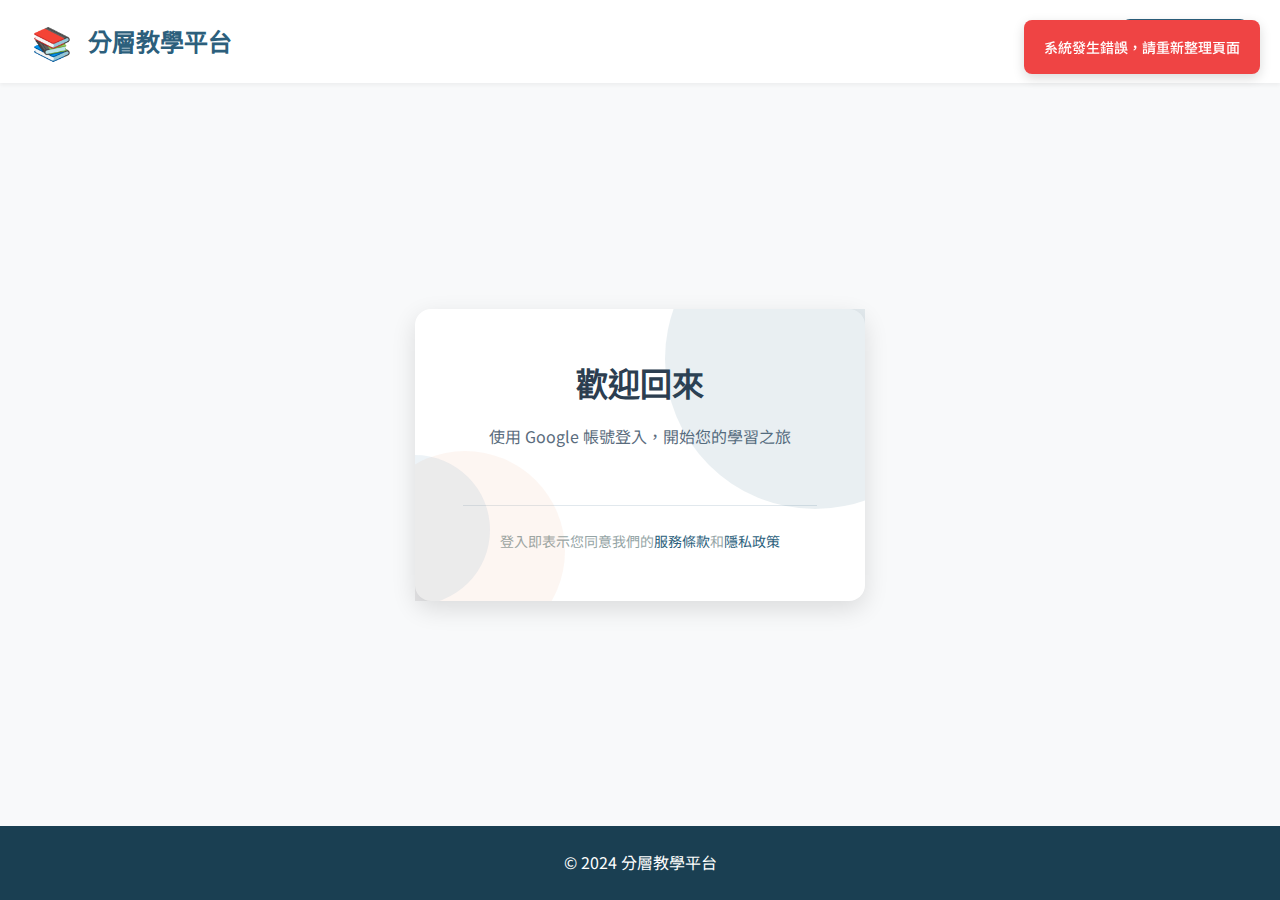
<file: login.html>
<!DOCTYPE html>
<html lang="zh-TW">
<head>
    <meta charset="UTF-8">
    <meta name="viewport" content="width=device-width, initial-scale=1.0">
    <meta http-equiv="Cross-Origin-Opener-Policy" content="same-origin-allow-popups">
    <meta http-equiv="Cross-Origin-Embedder-Policy" content="require-corp">
    <title>登入 - 分層教學平台</title>
    
    <link rel="stylesheet" href="styles.css">
    <link rel="stylesheet" href="navbar.css">
    
    <link rel="preconnect" href="https://fonts.googleapis.com">
    <link rel="preconnect" href="https://fonts.gstatic.com" crossorigin>
    <link href="https://fonts.googleapis.com/css2?family=Noto+Sans+TC:wght@300;400;500;700&family=Playfair+Display:wght@600;700&display=swap" rel="stylesheet">
    
    <script src="https://accounts.google.com/gsi/client" async defer></script>
</head>
<body>
    <div class="container">
        
        <!-- ✅ 方案 1：使用動態導覽列容器 -->
        <div id="navbarContainer"></div>
        
        <!-- 移除原本的靜態導覽列 -->
        <!-- <nav class="navbar">...</nav> -->

        <main class="login-main">
            
            <div class="login-container">
                
                <div class="login-card">
                    
                    <div class="login-header">
                        <h2 class="login-title">歡迎回來</h2>
                        <p class="login-subtitle">使用 Google 帳號登入，開始您的學習之旅</p>
                    </div>
                    
                    <div class="login-body">
                        
                        <div id="googleLoginButton" class="google-login-wrapper">
                            <!-- Google 登入按鈕會由 JavaScript 自動插入這裡 -->
                        </div>
                        
                    </div>
                    
                    <div class="login-footer">
                        <p class="privacy-text">
                            登入即表示您同意我們的<a href="#">服務條款</a>和<a href="#">隱私政策</a>
                        </p>
                    </div>
                    
                </div>
                
                <div class="login-decoration">
                    <div class="deco-circle deco-circle-1"></div>
                    <div class="deco-circle deco-circle-2"></div>
                    <div class="deco-circle deco-circle-3"></div>
                </div>
                
            </div>
            
        </main>

        <footer class="footer">
            <p>&copy; 2024 分層教學平台</p>
        </footer>

    </div>

    <!-- JavaScript 載入順序很重要 -->
    <script src="config.js"></script>
    <script src="navbar.js"></script>
    <script src="login.js"></script>
</body>
</html>
</file>
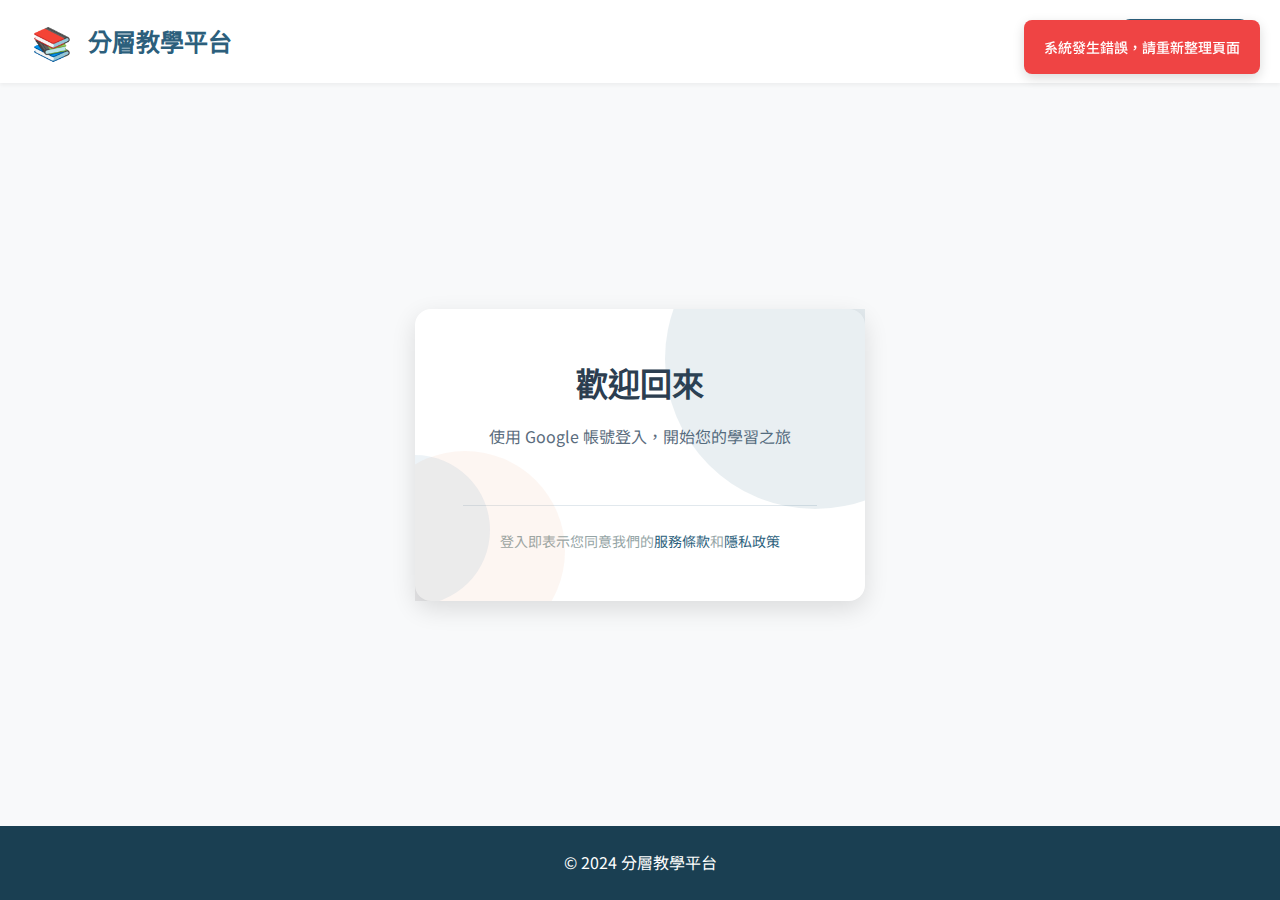
<file: student.html>
<!DOCTYPE html>
<html lang="zh-TW">
<head>
    <meta charset="UTF-8">
    <meta name="viewport" content="width=device-width, initial-scale=1.0">
    <title>冒險者學習平台 - 分層教學管理系統</title>

    <!-- 引入外部 CSS 樣式表 -->
    <link rel="stylesheet" href="styles.css">
    <link rel="stylesheet" href="management-page.css">
    <link rel="stylesheet" href="navbar.css">

    <!-- 引入 Google Fonts -->
    <link href="https://fonts.googleapis.com/css2?family=Noto+Sans+TC:wght@400;500;700;900&family=Press+Start+2P&display=swap" rel="stylesheet">

    <style>
        /* ==========================================
           遊戲化學生端樣式
           ========================================== */
        :root {
            --game-bg-dark: #0F172A;
            --game-bg-medium: #1E293B;
            --game-bg-light: #334155;
            --game-primary: #3B82F6;
            --game-secondary: #8B5CF6;
            --game-accent: #F59E0B;
            --game-success: #10B981;
            --game-danger: #EF4444;
            --game-text-light: #F1F5F9;
            --game-text-medium: #CBD5E1;
            --game-text-dark: #64748B;
            --game-border: #475569;
            --game-glow: rgba(59, 130, 246, 0.5);
            --game-gold: #FCD34D;
        }

        * {
            margin: 0;
            padding: 0;
            box-sizing: border-box;
        }

        body {
            font-family: 'Noto Sans TC', sans-serif;
            background: linear-gradient(135deg, #0F172A 0%, #1E293B 100%);
            color: var(--game-text-light);
            line-height: 1.6;
            min-height: 100vh;
            position: relative;
            overflow-x: hidden;
        }

        /* 背景動畫效果 */
        body::before {
            content: '';
            position: fixed;
            top: 0;
            left: 0;
            width: 100%;
            height: 100%;
            background:
                radial-gradient(circle at 20% 50%, rgba(59, 130, 246, 0.1) 0%, transparent 50%),
                radial-gradient(circle at 80% 80%, rgba(139, 92, 246, 0.1) 0%, transparent 50%);
            pointer-events: none;
            z-index: 0;
        }

        .container {
            position: relative;
            z-index: 1;
            min-height: 100vh;
            display: flex;
            flex-direction: column;
        }

        /* ========== 主要內容區 ========== */
        .main-content {
            flex: 1;
            padding: 32px;
            max-width: 1400px;
            margin: 0 auto;
            width: 100%;
        }

        /* ========== 載入動畫（遮罩式） ========== */
        .loading {
            position: fixed;
            top: 0;
            left: 0;
            right: 0;
            bottom: 0;
            background: rgba(0, 0, 0, 0.75);
            backdrop-filter: blur(4px);
            display: none; /* 默認隱藏 */
            flex-direction: column;
            align-items: center;
            justify-content: center;
            z-index: 99999; /* 確保在所有元素之上，包括 modal */
            pointer-events: auto; /* 確保可以攔截點擊事件 */
        }

        .loading.active {
            display: flex;
        }

        .spinner {
            width: 60px;
            height: 60px;
            border: 4px solid rgba(52, 152, 219, 0.3);
            border-top-color: var(--game-primary);
            border-radius: 50%;
            animation: spin 1s linear infinite;
            box-shadow: 0 0 20px var(--game-glow);
        }

        @keyframes spin {
            to { transform: rotate(360deg); }
        }

        .loading-text {
            margin-top: 24px;
            font-size: 18px;
            color: #ffffff;
            font-weight: 600;
            text-shadow: 0 2px 4px rgba(0, 0, 0, 0.5);
        }

        /* ========== 標題區 ========== */
        .page-header {
            text-align: center;
            margin-bottom: 48px;
            animation: fadeInDown 0.6s ease;
        }

        .page-title {
            font-size: 48px;
            font-weight: 900;
            background: linear-gradient(135deg, #3B82F6, #8B5CF6);
            -webkit-background-clip: text;
            -webkit-text-fill-color: transparent;
            background-clip: text;
            margin-bottom: 16px;
            text-shadow: 0 0 40px var(--game-glow);
        }

        .page-subtitle {
            font-size: 20px;
            color: var(--game-text-medium);
        }

        /* ========== 班級選擇畫面 ========== */
        .class-selection {
            display: none;
        }

        .class-selection.active {
            display: block;
            animation: fadeIn 0.5s ease;
        }

        .class-grid {
            display: grid;
            grid-template-columns: repeat(auto-fill, minmax(350px, 1fr));
            gap: 24px;
            margin-top: 32px;
        }

        .class-card {
            background: linear-gradient(135deg, var(--game-bg-medium) 0%, var(--game-bg-light) 100%);
            border: 2px solid var(--game-border);
            border-radius: 16px;
            padding: 32px;
            cursor: pointer;
            transition: all 0.3s ease;
            position: relative;
            overflow: hidden;
        }

        .class-card::before {
            content: '';
            position: absolute;
            top: 0;
            left: 0;
            width: 100%;
            height: 100%;
            background: linear-gradient(135deg, rgba(59, 130, 246, 0.1), rgba(139, 92, 246, 0.1));
            opacity: 0;
            transition: opacity 0.3s ease;
        }

        .class-card:hover {
            transform: translateY(-8px);
            border-color: var(--game-primary);
            box-shadow: 0 0 30px var(--game-glow), 0 20px 40px rgba(0,0,0,0.3);
        }

        .class-card:hover::before {
            opacity: 1;
        }

        .class-icon {
            font-size: 48px;
            margin-bottom: 16px;
            display: block;
        }

        .class-name {
            font-size: 24px;
            font-weight: 700;
            color: var(--game-text-light);
            margin-bottom: 12px;
            position: relative;
            z-index: 1;
        }

        .class-info {
            font-size: 16px;
            color: var(--game-text-medium);
            margin-bottom: 16px;
            position: relative;
            z-index: 1;
        }

        .class-course {
            background: rgba(59, 130, 246, 0.2);
            padding: 12px 16px;
            border-radius: 8px;
            border: 1px solid var(--game-primary);
            position: relative;
            z-index: 1;
        }

        .class-course-label {
            font-size: 12px;
            color: var(--game-text-dark);
            margin-bottom: 4px;
        }

        .class-course-name {
            font-size: 16px;
            font-weight: 600;
            color: var(--game-text-light);
        }

        .no-course {
            background: rgba(239, 68, 68, 0.2);
            border-color: var(--game-danger);
            color: var(--game-text-medium);
        }

        /* ========== 層級選擇畫面 ========== */
        .tier-selection {
            display: none;
        }

        .tier-selection.active {
            display: block;
            animation: fadeIn 0.5s ease;
        }

        .course-header {
            background: linear-gradient(135deg, #667eea 0%, #764ba2 100%);
            padding: 48px 32px;
            border-radius: 20px;
            margin-bottom: 48px;
            text-align: center;
            box-shadow: 0 20px 60px rgba(0,0,0,0.4);
            position: relative;
            overflow: hidden;
        }

        .course-header::before {
            content: '';
            position: absolute;
            top: -50%;
            left: -50%;
            width: 200%;
            height: 200%;
            background: radial-gradient(circle, rgba(255,255,255,0.1) 0%, transparent 70%);
            animation: rotate 20s linear infinite;
        }

        @keyframes rotate {
            to { transform: rotate(360deg); }
        }

        .course-title {
            font-size: 40px;
            font-weight: 900;
            margin-bottom: 16px;
            color: white;
            text-shadow: 0 4px 20px rgba(0,0,0,0.3);
            position: relative;
            z-index: 1;
        }

        .course-description {
            font-size: 18px;
            color: rgba(255,255,255,0.95);
            margin-bottom: 24px;
            position: relative;
            z-index: 1;
        }

        .progress-section {
            display: flex;
            align-items: center;
            gap: 16px;
            max-width: 600px;
            margin: 0 auto;
            position: relative;
            z-index: 1;
        }

        .progress-bar-container {
            flex: 1;
            background: rgba(255,255,255,0.2);
            height: 16px;
            border-radius: 8px;
            overflow: hidden;
            box-shadow: inset 0 2px 4px rgba(0,0,0,0.2);
        }

        .progress-bar-fill {
            height: 100%;
            background: linear-gradient(90deg, #10B981, #34D399);
            border-radius: 8px;
            transition: width 0.5s ease;
            box-shadow: 0 0 10px rgba(16, 185, 129, 0.5);
        }

        .progress-text {
            font-size: 20px;
            font-weight: 700;
            color: white;
            white-space: nowrap;
            text-shadow: 0 2px 8px rgba(0,0,0,0.3);
        }

        .tier-grid {
            display: grid;
            grid-template-columns: repeat(auto-fit, minmax(280px, 1fr));
            gap: 24px;
            margin-bottom: 48px;
        }

        .tier-card {
            background: linear-gradient(135deg, var(--game-bg-medium), var(--game-bg-light));
            border: 3px solid var(--game-border);
            border-radius: 16px;
            padding: 32px;
            cursor: pointer;
            transition: all 0.3s ease;
            text-align: center;
            position: relative;
            overflow: hidden;
        }

        .tier-card::before {
            content: '';
            position: absolute;
            top: -50%;
            left: -50%;
            width: 200%;
            height: 200%;
            background: radial-gradient(circle, rgba(255,255,255,0.1) 0%, transparent 70%);
            opacity: 0;
            transition: opacity 0.3s ease;
        }

        .tier-card:hover::before {
            opacity: 1;
        }

        .tier-card:hover {
            transform: translateY(-8px) scale(1.02);
            box-shadow: 0 20px 60px rgba(0,0,0,0.4);
        }

        .tier-card.selected {
            border-width: 4px;
            box-shadow: 0 0 40px currentColor, 0 20px 60px rgba(0,0,0,0.4);
        }

        .tier-card.selected::after {
            content: '✓';
            position: absolute;
            top: 16px;
            right: 16px;
            width: 32px;
            height: 32px;
            background: currentColor;
            color: white;
            border-radius: 50%;
            display: flex;
            align-items: center;
            justify-content: center;
            font-size: 20px;
            font-weight: 700;
        }

        .tier-icon {
            font-size: 64px;
            margin-bottom: 16px;
            display: block;
            position: relative;
            z-index: 1;
        }

        .tier-name {
            font-size: 24px;
            font-weight: 700;
            margin-bottom: 12px;
            color: var(--game-text-light);
            position: relative;
            z-index: 1;
        }

        .tier-description {
            font-size: 14px;
            color: var(--game-text-medium);
            line-height: 1.6;
            position: relative;
            z-index: 1;
        }

        /* ========== 任務列表畫面 ========== */
        .quest-board {
            display: none;
        }

        .quest-board.active {
            display: block;
            animation: fadeIn 0.5s ease;
        }

        .back-button {
            background: var(--game-bg-medium);
            border: 2px solid var(--game-border);
            color: var(--game-text-light);
            padding: 12px 24px;
            border-radius: 8px;
            font-size: 16px;
            font-weight: 600;
            cursor: pointer;
            transition: all 0.3s ease;
            margin-bottom: 24px;
            display: inline-flex;
            align-items: center;
            gap: 8px;
        }

        .back-button:hover {
            background: var(--game-bg-light);
            border-color: var(--game-primary);
            transform: translateX(-4px);
        }

        .quest-list {
            display: flex;
            flex-direction: column;
            gap: 20px;
        }

        .quest-item {
            background: linear-gradient(135deg, var(--game-bg-medium), var(--game-bg-light));
            border: 2px solid var(--game-border);
            border-radius: 16px;
            padding: 24px;
            display: flex;
            align-items: center;
            gap: 24px;
            cursor: pointer;
            transition: all 0.3s ease;
            position: relative;
            overflow: hidden;
        }

        .quest-item::before {
            content: '';
            position: absolute;
            left: 0;
            top: 0;
            height: 100%;
            width: 4px;
            background: var(--game-border);
            transition: all 0.3s ease;
        }

        .quest-item:hover {
            transform: translateX(8px);
            border-color: var(--game-primary);
            box-shadow: 0 10px 40px rgba(0,0,0,0.3);
        }

        .quest-item:hover::before {
            width: 100%;
            background: linear-gradient(90deg, rgba(59, 130, 246, 0.1), transparent);
        }

        .quest-item.completed {
            background: linear-gradient(135deg, rgba(16, 185, 129, 0.1), rgba(5, 150, 105, 0.1));
            border-color: var(--game-success);
            opacity: 0.8;
        }

        .quest-item.completed::before {
            background: var(--game-success);
        }

        .quest-item.locked {
            opacity: 0.5;
            cursor: not-allowed;
            filter: grayscale(0.7);
        }

        .quest-item.locked:hover {
            transform: none;
            border-color: var(--game-border);
            box-shadow: none;
        }

        .quest-number {
            width: 60px;
            height: 60px;
            background: linear-gradient(135deg, var(--game-primary), var(--game-secondary));
            border-radius: 12px;
            display: flex;
            align-items: center;
            justify-content: center;
            font-size: 24px;
            font-weight: 900;
            color: white;
            flex-shrink: 0;
            box-shadow: 0 4px 12px rgba(59, 130, 246, 0.4);
        }

        .quest-item.completed .quest-number {
            background: linear-gradient(135deg, var(--game-success), #059669);
            box-shadow: 0 4px 12px rgba(16, 185, 129, 0.4);
        }

        .quest-item.locked .quest-number {
            background: linear-gradient(135deg, #475569, #334155);
            box-shadow: none;
        }

        .quest-icon {
            width: 70px;
            height: 70px;
            display: flex;
            align-items: center;
            justify-content: center;
            background: rgba(255,255,255,0.05);
            border-radius: 12px;
            font-size: 40px;
            flex-shrink: 0;
        }

        .quest-content {
            flex: 1;
            min-width: 0;
        }

        .quest-header-row {
            display: flex;
            align-items: center;
            gap: 12px;
            margin-bottom: 8px;
            flex-wrap: wrap;
        }

        .quest-name {
            font-size: 20px;
            font-weight: 700;
            color: var(--game-text-light);
        }

        .quest-type-badge {
            padding: 4px 12px;
            border-radius: 12px;
            font-size: 12px;
            font-weight: 600;
            text-transform: uppercase;
        }

        .badge-tutorial {
            background: rgba(59, 130, 246, 0.2);
            color: #60A5FA;
            border: 1px solid rgba(59, 130, 246, 0.4);
        }

        .badge-practice {
            background: rgba(245, 158, 11, 0.2);
            color: #FBBF24;
            border: 1px solid rgba(245, 158, 11, 0.4);
        }

        .badge-assessment {
            background: rgba(139, 92, 246, 0.2);
            color: #A78BFA;
            border: 1px solid rgba(139, 92, 246, 0.4);
        }

        .quest-tier {
            color: var(--game-text-dark);
            font-size: 14px;
        }

        .quest-status {
            display: flex;
            align-items: center;
            gap: 16px;
            flex-shrink: 0;
        }

        .status-badge {
            padding: 8px 16px;
            border-radius: 20px;
            font-size: 14px;
            font-weight: 600;
            white-space: nowrap;
        }

        .status-not-started {
            background: rgba(100, 116, 139, 0.2);
            color: var(--game-text-medium);
            border: 1px solid var(--game-border);
        }

        .status-in-progress {
            background: rgba(59, 130, 246, 0.2);
            color: #60A5FA;
            border: 1px solid rgba(59, 130, 246, 0.4);
            animation: pulse 2s infinite;
        }

        @keyframes pulse {
            0%, 100% { opacity: 1; }
            50% { opacity: 0.7; }
        }

        .status-pending {
            background: rgba(245, 158, 11, 0.2);
            color: #FBBF24;
            border: 1px solid rgba(245, 158, 11, 0.4);
            animation: pulse 2s infinite;
        }

        .status-completed {
            background: rgba(16, 185, 129, 0.2);
            color: #34D399;
            border: 1px solid rgba(16, 185, 129, 0.4);
        }

        .status-locked {
            background: rgba(239, 68, 68, 0.2);
            color: #F87171;
            border: 1px solid rgba(239, 68, 68, 0.4);
        }

        .token-reward {
            display: flex;
            align-items: center;
            gap: 6px;
            font-size: 18px;
            font-weight: 700;
            color: var(--game-gold);
            background: rgba(252, 211, 77, 0.1);
            padding: 8px 16px;
            border-radius: 20px;
            border: 2px solid rgba(252, 211, 77, 0.3);
            white-space: nowrap;
        }

        /* ========== 空狀態 ========== */
        .empty-state {
            text-align: center;
            padding: 80px 32px;
        }

        .empty-state-icon {
            font-size: 80px;
            margin-bottom: 24px;
            opacity: 0.6;
        }

        .empty-state h3 {
            font-size: 28px;
            color: var(--game-text-light);
            margin-bottom: 16px;
            font-weight: 700;
        }

        .empty-state p {
            font-size: 18px;
            color: var(--game-text-medium);
        }

        /* ========== 任務詳情 Modal ========== */
        .modal {
            display: none;
            position: fixed;
            top: 0;
            left: 0;
            width: 100%;
            height: 100%;
            background: rgba(0, 0, 0, 0.8);
            z-index: 1000;
            align-items: center;
            justify-content: center;
            backdrop-filter: blur(4px);
        }

        .modal.active {
            display: flex;
            animation: fadeIn 0.3s ease;
        }

        .modal-content {
            background: linear-gradient(135deg, var(--game-bg-medium), var(--game-bg-light));
            border: 2px solid var(--game-border);
            border-radius: 20px;
            padding: 40px;
            max-width: 700px;
            width: 90%;
            max-height: 85vh;
            overflow-y: auto;
            box-shadow: 0 20px 60px rgba(0,0,0,0.6);
            animation: slideUp 0.3s ease;
        }

        @keyframes slideUp {
            from {
                opacity: 0;
                transform: translateY(40px);
            }
            to {
                opacity: 1;
                transform: translateY(0);
            }
        }

        .modal-header {
            display: flex;
            justify-content: space-between;
            align-items: start;
            margin-bottom: 32px;
            padding-bottom: 24px;
            border-bottom: 2px solid var(--game-border);
        }

        .modal-title {
            font-size: 28px;
            font-weight: 700;
            color: var(--game-text-light);
            flex: 1;
        }

        .close-btn {
            background: rgba(239, 68, 68, 0.2);
            border: 1px solid rgba(239, 68, 68, 0.4);
            width: 40px;
            height: 40px;
            border-radius: 8px;
            font-size: 24px;
            cursor: pointer;
            color: #F87171;
            transition: all 0.3s ease;
            display: flex;
            align-items: center;
            justify-content: center;
        }

        .close-btn:hover {
            background: rgba(239, 68, 68, 0.3);
            transform: rotate(90deg);
        }

        #selfCheckModal .modal-body {
            height: 70vh !important;       /* 🔥 關鍵：鎖死高度 */
            max-height: 800px !important;  
            display: flex !important;      /* 確保內部可以排版 */
            flex-direction: column !important;
            padding: 0 !important;
            overflow: hidden !important;   /* 禁止爺爺層出現捲軸 */
        }

        .task-detail-section {
            margin-bottom: 24px;
        }

        .task-detail-label {
            font-size: 14px;
            font-weight: 600;
            color: var(--game-text-dark);
            margin-bottom: 8px;
            text-transform: uppercase;
            letter-spacing: 1px;
        }

        .task-detail-value {
            font-size: 16px;
            color: var(--game-text-light);
            line-height: 1.6;
            background: rgba(255,255,255,0.03);
            padding: 12px 16px;
            border-radius: 8px;
            border: 1px solid var(--game-border);
        }

        .task-link {
            display: inline-block;
            color: var(--game-primary);
            text-decoration: none;
            font-weight: 600;
            transition: color 0.3s ease;
        }

        .task-link:hover {
            color: #60A5FA;
            text-decoration: underline;
        }

        .modal-footer {
            display: flex;
            gap: 12px;
            justify-content: flex-end;
        }

        .btn {
            padding: 14px 28px;
            border-radius: 10px;
            font-size: 16px;
            font-weight: 600;
            border: 2px solid;
            cursor: pointer;
            transition: all 0.3s ease;
            text-transform: uppercase;
            letter-spacing: 1px;
        }

        .btn-primary {
            background: linear-gradient(135deg, var(--game-primary), var(--game-secondary));
            color: white;
            border-color: transparent;
            box-shadow: 0 4px 12px rgba(59, 130, 246, 0.4);
        }

        .btn-primary:hover {
            transform: translateY(-2px);
            box-shadow: 0 6px 20px rgba(59, 130, 246, 0.6);
        }

        .btn-success {
            background: linear-gradient(135deg, var(--game-success), #059669);
            color: white;
            border-color: transparent;
            box-shadow: 0 4px 12px rgba(16, 185, 129, 0.4);
        }

        .btn-success:hover {
            transform: translateY(-2px);
            box-shadow: 0 6px 20px rgba(16, 185, 129, 0.6);
        }

        .btn-secondary {
            background: var(--game-bg-medium);
            color: var(--game-text-light);
            border-color: var(--game-border);
        }

        .btn-secondary:hover {
            background: var(--game-bg-light);
            border-color: var(--game-primary);
        }

        .btn:disabled {
            opacity: 0.5;
            cursor: not-allowed;
            transform: none !important;
        }

        /* ========== 動畫 ========== */
        @keyframes fadeIn {
            from {
                opacity: 0;
            }
            to {
                opacity: 1;
            }
        }

        @keyframes fadeInDown {
            from {
                opacity: 0;
                transform: translateY(-20px);
            }
            to {
                opacity: 1;
                transform: translateY(0);
            }
        }

        /* ========== 響應式設計 ========== */
        @media (max-width: 768px) {
            .main-content {
                padding: 20px;
            }

            .page-title {
                font-size: 32px;
            }

            .page-subtitle {
                font-size: 16px;
            }

            .class-grid,
            .tier-grid {
                grid-template-columns: 1fr;
            }

            .quest-item {
                flex-direction: column;
                text-align: center;
            }

            .quest-status {
                width: 100%;
                justify-content: center;
            }
        }

        /* 內容區塊顯示/隱藏邏輯 */
        .class-selection,
        .tier-selection,
        .quest-board {
            display: none !important;
        }

        .class-selection.active {
            display: block !important;
        }

        .tier-selection.active {
            display: block !important;
        }

        .quest-board.active {
            display: block !important;
        }

        /* --- 自主檢查 Modal 優化樣式 --- */

        /* 兩欄佈局容器 */
        .self-check-layout {
           display: flex !important;
            flex-direction: row !important;
            width: 100% !important;
            height: 100% !important;       /* 🔥 關鍵：填滿爺爺的高度 */
            min-height: 0 !important;      /* 🔥 超級關鍵：防止 Flex 子元素撐爆容器 */
        }

        @media (min-width: 768px) {
            .self-check-layout {
                flex-direction: row; /* 電腦版改為左右 */
                align-items: flex-start;
            }
        }

        /* 左側：參考答案區 */
        .ref-section {
            flex: 1 !important;            /* 50% 寬度 */
            height: 100% !important;       /* 填滿高度 */
            overflow-y: auto !important;   /* 🔥 關鍵：內容超過時顯示捲軸 */
            
            /* 外觀設定 */
            background: var(--game-bg-medium, #f0f4f8);
            padding: 20px;
            border-right: 1px solid #ddd;
            
            /* 文字排版優化 */
            white-space: pre-wrap !important; /* 保留換行 */
            line-height: 1.6 !important;
            font-size: 15px;
            text-align: justify;
        }

        .ref-image-container {
            margin: 15px 0;
            border: 1px solid #ddd;
            border-radius: 8px;
            overflow: hidden;
            cursor: zoom-in;
            background: #000;
            /* 防止圖片容器被 flex 壓縮 */
            flex-shrink: 0 !important;
        }

        .ref-image-container:hover {
           border-color: var(--game-accent);
           transform: translateY(-2px);
        }
        
        .ref-thumbnail {
            width: 100%;
            height: 200px; /* 固定高度，保持版面整齊 */
            object-fit: contain; /* 圖片保持比例顯示 */
            display: block;
        }

        .lightbox-overlay {
            position: fixed;
            top: 0;
            left: 0;
            width: 100%;
            height: 100%;
            background: rgba(0, 0, 0, 0.9); /* 深黑背景 */
            z-index: 10000;
            display: flex;
            justify-content: center;
            align-items: center;
            opacity: 0;
            pointer-events: none;
            transition: opacity 0.3s;
            cursor: zoom-out;
        }
        
        .lightbox-overlay.active {
            opacity: 1;
            pointer-events: auto;
        }
        
        .lightbox-img {
            max-width: 95%;
            max-height: 95%;
            box-shadow: 0 0 20px rgba(0,0,0,0.5);
            transform: scale(0.95);
            transition: transform 0.3s;
        }
        
        .lightbox-overlay.active .lightbox-img {
            transform: scale(1);
        }
        
        /* 右側：檢核清單區 */
        .checklist-section {
            flex: 1 !important;
            height: 100% !important;
            overflow-y: auto !important;   /* 這裡也要能捲動 */
            background: var(--game-bg-dark);
            padding: 20px;
        }

        /* 單個檢核項目卡片 */
        .check-item-card {
            background: var(--game-bg-medium);
            border: 1px solid var(--game-border);
            border-radius: 8px;
            padding: 12px;
            transition: all 0.2s;
        }

        .check-item-header {
            display: flex;
            justify-content: space-between;
            align-items: center;
            gap: 10px;
        }

        .check-desc {
            font-size: 15px;
            color: var(--game-text-light);
            flex: 1;
            line-height: 1.4;
        }

        /* 通過/待改進 切換按鈕 */
        .status-toggle {
            display: flex;
            background: var(--game-bg-dark);
            border-radius: 6px;
            padding: 2px;
            border: 1px solid var(--game-border);
        }

        .status-btn {
            padding: 6px 12px;
            border-radius: 4px;
            cursor: pointer;
            font-size: 13px;
            border: none;
            background: transparent;
            color: var(--game-text-medium);
            transition: all 0.2s;
        }

        .status-btn:hover {
            color: white;
        }

        /* 狀態激活樣式 */
        .status-btn.pass.active {
            background: #10B981; /* 綠色 */
            color: white;
            font-weight: bold;
        }

        .status-btn.fail.active {
            background: #F59E0B; /* 橘黃色 */
            color: white;
            font-weight: bold;
            border-color: #D97706;
        }

        /* 錯誤說明輸入區 (預設隱藏) */
        .improvement-box {
            margin-top: 12px;
            padding-top: 12px;
            border-top: 1px dashed var(--game-border);
            display: none; /* JS 控制顯示 */
            animation: slideDown 0.3s ease-out;
        }

        .improvement-box.show {
            display: block;
        }

        .improvement-input {
            width: 100%;
            background: var(--game-bg-dark);
            border: 1px solid var(--game-danger);
            color: white;
            border-color: #F59E0B;
            padding: 8px;
            border-radius: 4px;
            font-size: 14px;
            resize: vertical;
        }

        .improvement-box label {
            color: #F59E0B;
        }

        /* 評量階段容器 */
        .assessment-container {
            text-align: center;
            padding: 20px;
            animation: fadeIn 0.5s;
        }

        .assessment-question {
            font-size: 18px;
            font-weight: bold;
            margin-bottom: 24px;
            color: var(--game-accent);
        }

        .assessment-options {
            display: flex;
            flex-direction: column;
            gap: 12px;
            max-width: 400px;
            margin: 0 auto;
        }

        .assessment-option-btn {
            background: var(--game-bg-medium);
            border: 1px solid var(--game-border);
            padding: 15px;
            border-radius: 8px;
            text-align: left;
            cursor: pointer;
            transition: all 0.2s;
            color: var(--game-text-light);
            position: relative;
        }

        .assessment-option-btn:hover {
            border-color: var(--game-accent);
            background: var(--game-bg-light);
        }

        .assessment-option-btn.selected {
            border-color: var(--game-accent);
            background: rgba(var(--game-accent-rgb), 0.1); /* 假設有這個變數，若無可改固定色 */
            box-shadow: 0 0 0 2px var(--game-accent);
        }

        @keyframes slideDown {
            from { opacity: 0; transform: translateY(-5px); }
            to { opacity: 1; transform: translateY(0); }
        }
        @keyframes fadeIn {
            from { opacity: 0; }
            to { opacity: 1; }
        }

        /* =======================================================
   自主檢查 Modal - 深色主題 & 捲動終極修復
   ======================================================= */

/* 1. 最外層容器 (.modal-content) */
/* 必須鎖定一個固定高度 (例如 85vh)，並禁止外層捲動 */
#selfCheckModal .modal-content {
    height: 85vh !important;       /* 🔥 關鍵：固定高度 */
    max-height: none !important;   /* 移除最大高度限制 */
    overflow: hidden !important;   /* 🔥 關鍵：禁止外層產生捲軸 */
    display: flex !important;
    flex-direction: column !important;
    padding: 0 !important;
    
    /* 恢復你的深色背景設定 */
    background: linear-gradient(135deg, var(--game-bg-medium), var(--game-bg-light)) !important;
    border: 2px solid var(--game-border) !important;
    color: var(--game-text-light) !important;
}

/* 2. 標題區塊 (.modal-header) */
/* 固定在頂部，不隨內容捲動 */
#selfCheckModal .modal-header {
    flex-shrink: 0 !important;     /* 禁止被壓縮 */
    padding: 24px 32px !important;
    border-bottom: 2px solid var(--game-border) !important;
    background: var(--game-bg-medium) !important;
}

/* 3. 內容區塊 (.modal-body) */
/* 自動填滿剩餘空間，並且鎖死溢出 */
#selfCheckModal .modal-body {
    flex: 1 1 auto !important;     /* 自動填滿剩餘高度 */
    height: 0 !important;          /* 🔥 CSS Trick: 強制讓 flex-grow 生效 */
    min-height: 0 !important;      /* 防止內容撐開容器 */
    overflow: hidden !important;   /* 禁止 Body 捲動，交給內部 */
    padding: 0 !important;
    display: flex !important;
    flex-direction: column !important;
}

/* 4. 左右佈局容器 (.self-check-layout) */
/* 填滿 Body */
.self-check-layout {
    flex: 1 !important;            /* 填滿父容器 */
    display: flex !important;
    flex-direction: row !important;
    width: 100% !important;
    height: 100% !important;
}

/* 5. 左側：參考資料區 (50%) */
.ref-section {
    flex: 1 !important;            /* 50% 寬度 */
    height: 100% !important;       /* 填滿高度 */
    overflow-y: auto !important;   /* 🔥 這裡產生捲軸 */
    
    /* 深色主題外觀 */
    background: var(--game-bg-medium) !important; 
    border-right: 2px solid var(--game-border) !important;
    padding: 30px !important;
    
    /* 文字排版 */
    white-space: pre-wrap !important;
    line-height: 1.8 !important;
    font-size: 16px !important;
    color: var(--game-text-light) !important;
    text-align: justify;
}

/* 6. 右側：檢核清單區 (50%) */
.checklist-section {
    flex: 1 !important;            /* 50% 寬度 */
    height: 100% !important;       /* 填滿高度 */
    overflow-y: auto !important;   /* 🔥 這裡產生捲軸 */
    
    /* 深色主題外觀 */
    background: var(--game-bg-dark) !important;
    padding: 30px !important;
}

/* --- 圖片縮圖樣式 --- */
.ref-image-container {
    margin: 20px 0;
    border: 1px solid var(--game-border);
    background: #000;
    border-radius: 8px;
    overflow: hidden;
    cursor: zoom-in;
    flex-shrink: 0 !important; 
}

.ref-thumbnail {
    width: 100%;
    height: 200px;
    object-fit: contain;
    display: block;
}

/* --- 手機版適配 --- */
@media (max-width: 768px) {
    .self-check-layout {
        flex-direction: column !important;
    }
    .ref-section {
        height: 50% !important;
        border-right: none !important;
        border-bottom: 2px solid var(--game-border) !important;
    }
    .checklist-section {
        height: 50% !important;
    }
}

/* =========================================
   補上缺失的拼圖：中間容器的高度鎖定
   ========================================= */
#selfCheckModal #checkStageContainer {
    width: 100% !important;
    height: 100% !important;       /* 🔥 關鍵：填滿 modal-body */
    min-height: 0 !important;      /* 防止被撐開 */
    display: flex !important;      /* 讓內部的 layout 可以運作 */
    flex-direction: column !important;
}
    </style>
</head>
<body>
    <div class="container">
        <!-- 導航欄 -->
        <div id="navbarContainer"></div>

        <!-- 主要內容區 -->
        <main class="main-content">
            <!-- 載入動畫 -->
            <div class="loading" id="mainLoading">
                <div class="spinner"></div>
                <p class="loading-text">載入冒險世界...</p>
            </div>

            <!-- ========== 班級選擇畫面 ========== -->
            <div class="class-selection" id="classSelection">
                <div class="page-header">
                    <h1 class="page-title">🗺️ 選擇你的冒險世界</h1>
                    <p class="page-subtitle">選擇一個班級開始你的學習冒險</p>
                </div>

                <div class="empty-state" id="noClassState" style="display: none;">
                    <div class="empty-state-icon">📚</div>
                    <h3>尚未加入班級</h3>
                    <p>請聯繫老師將你加入班級</p>
                </div>

                <div class="class-grid" id="classGrid">
                    <!-- 動態生成班級卡片 -->
                </div>
            </div>

            <!-- ========== 層級選擇畫面 ========== -->
            <div class="tier-selection" id="tierSelection">
                <div class="course-header">
                    <div class="course-title" id="courseName">課程名稱</div>
                    <div class="course-description" id="courseDescription">課程說明</div>
                    <div class="progress-section">
                        <div class="progress-bar-container">
                            <div class="progress-bar-fill" id="progressBarFill" style="width: 0%"></div>
                        </div>
                        <div class="progress-text" id="progressText">0 / 0</div>
                    </div>
                </div>

                <div class="page-header">
                    <h1 class="page-title">⚔️ 選擇挑戰難度</h1>
                    <p class="page-subtitle">根據你的能力選擇適合的挑戰層級</p>
                </div>

                <div class="tier-grid" id="tierGrid">
                    <!-- 動態生成層級卡片 -->
                </div>

                <div style="text-align: center; margin-top: 32px;">
                    <button class="back-button" onclick="backToClassSelection()">
                        ← 返回班級選擇
                    </button>
                </div>
            </div>

            <!-- ========== 任務列表畫面 ========== -->
            <div class="quest-board" id="questBoard">
                <div class="course-header">
                    <div class="course-title" id="courseNameQuest">課程名稱</div>
                    <div class="course-description" id="courseDescriptionQuest">課程說明</div>
                    <div class="progress-section">
                        <div class="progress-bar-container">
                            <div class="progress-bar-fill" id="progressBarFillQuest" style="width: 0%"></div>
                        </div>
                        <div class="progress-text" id="progressTextQuest">0 / 0</div>
                    </div>
                </div>

                <div class="page-header">
                    <h1 class="page-title" id="tierTitle">📘 基礎層 任務</h1>
                    <p class="page-subtitle">完成任務以獲得經驗和代幣獎勵</p>
                </div>

                <button class="back-button" onclick="backToTierSelection()">
                    ← 返回難度選擇
                </button>

                <div class="quest-list" id="questList">
                    <!-- 動態生成任務列表 -->
                </div>

                <div class="empty-state" id="noQuestState" style="display: none;">
                    <div class="empty-state-icon">📝</div>
                    <h3>此層級暫無任務</h3>
                    <p>請選擇其他層級或等待老師新增任務</p>
                </div>
            </div>
        </main>
    </div>

    <!-- 任務詳情 Modal -->
    <div class="modal" id="taskModal">
        <div class="modal-content">
            <div class="modal-header">
                <h3 class="modal-title" id="modalTaskName">任務名稱</h3>
                <button class="close-btn" onclick="closeTaskModal()">✕</button>
            </div>
            <div class="modal-body">
                <div class="task-detail-section">
                    <div class="task-detail-label">任務類型</div>
                    <div class="task-detail-value" id="modalTaskType">教學</div>
                </div>
                <div class="task-detail-section">
                    <div class="task-detail-label">難度層級</div>
                    <div class="task-detail-value" id="modalTaskTier">基礎層</div>
                </div>
                <div class="task-detail-section">
                    <div class="task-detail-label">代幣獎勵</div>
                    <div class="task-detail-value" id="modalTaskReward">💰 10 代幣</div>
                </div>
                <div class="task-detail-section" id="modalContentSection">
                    <div class="task-detail-label">任務內容</div>
                    <div class="task-detail-value" id="modalTaskContent">內容載入中...</div>
                </div>
            </div>
            <div class="modal-footer">
                <button class="btn btn-secondary" onclick="closeTaskModal()">關閉</button>
                <button class="btn btn-secondary" id="reopenMaterialBtn" onclick="reopenTaskMaterial()" style="display: none;">
                    📖 重新打開教材
                </button>
                <button class="btn btn-primary" id="startTaskBtn" onclick="handleStartTask()" style="display: none;">開始任務</button>
                <button class="btn btn-success" id="completeTaskBtn" onclick="handleCompleteTask()" style="display: none;">提交完成</button>
            </div>
        </div>
    </div>

    <!-- 自主檢查與評量面板 -->
    <div class="modal" id="selfCheckModal" style="display: none;">
        <div class="modal-content" style="max-width: 900px;">
            <div class="modal-header">
                <h3 class="modal-title" id="selfCheckTitle">📋 自主檢查</h3>
            </div>
            
            <div class="modal-body">
                <div id="checkStageContainer">
                    <div class="self-check-layout">
                        <div class="ref-section">
                            <h4 style="color: var(--game-accent); margin-bottom: 12px;">📌 參考標準</h4>
                            <div id="referenceDisplay" style="color: var(--game-text-light); line-height: 1.6;">
                                </div>
                        </div>

                        <div class="checklist-section" id="checklistDynamicContainer">
                            </div>
                    </div>
                </div>

                <div id="assessmentStageContainer" style="display: none;">
                    <div class="assessment-container">
                        <div style="font-size: 48px; margin-bottom: 10px;">🧠</div>
                        <h4 style="margin-bottom: 10px;">隨堂測驗</h4>
                        <p style="color: var(--game-text-medium); margin-bottom: 20px;" id="assessmentHintText">
                            完成此題即可結束任務。
                        </p>
                        
                        <div class="assessment-question" id="assessmentQuestionText"></div>
                        <div class="assessment-options" id="assessmentOptionsContainer"></div>
                    </div>
                </div>
            </div>

            <div class="modal-footer">
                <button class="btn btn-secondary" onclick="closeSelfCheckModal()">取消</button>
                
                <button class="btn btn-primary" id="finishCheckBtn" onclick="submitSelfCheck()">
                    完成檢查，進入評量 →
                </button>
                
                <button class="btn btn-success" id="submitAssessmentBtn" onclick="submitAssessmentAnswer()" style="display: none;">
                    提交答案
                </button>
            </div>
        </div>
    </div>

    <div id="imageLightbox" class="lightbox-overlay" onclick="closeLightbox()">
        <img id="lightboxImage" class="lightbox-img" src="" alt="放大預覽">
    </div>

    <!-- 載入 JS -->
    <script src="config.js"></script>
    <script src="navbar.js"></script>
    <script src="management-utils.js"></script>
    <script src="student.js"></script>
</body>
</html>
</file>
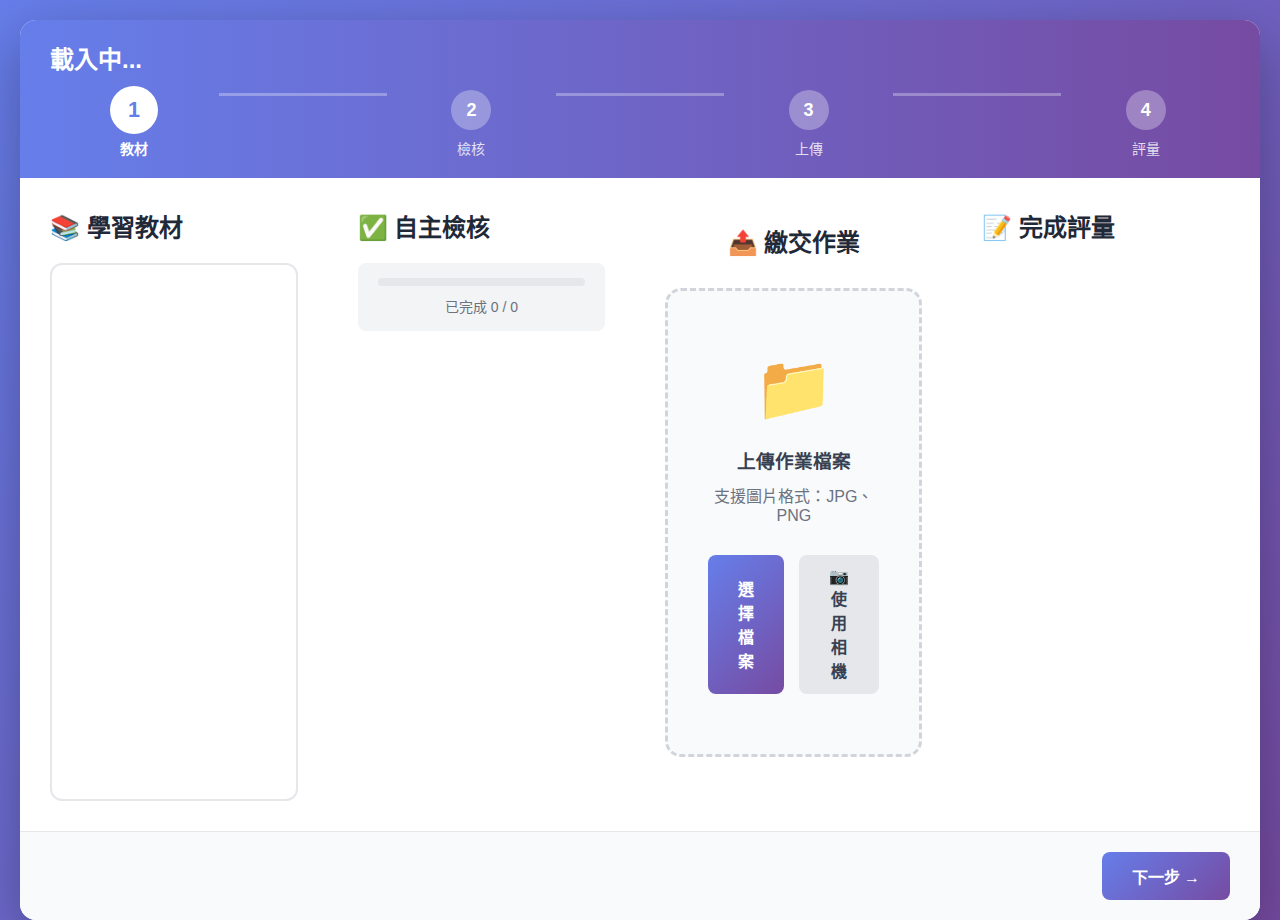
<file: task-execution.html>
<!DOCTYPE html>
<html lang="zh-TW">
<head>
    <meta charset="UTF-8">
    <meta name="viewport" content="width=device-width, initial-scale=1.0">
    <title>任務執行視窗</title>
    <style>
        * {
            margin: 0;
            padding: 0;
            box-sizing: border-box;
        }

        body {
            font-family: 'Microsoft JhengHei', 'Segoe UI', Tahoma, Geneva, Verdana, sans-serif;
            background: linear-gradient(135deg, #667eea 0%, #764ba2 100%);
            height: 100vh;
            overflow: hidden;
        }

        .container {
            display: flex;
            flex-direction: column;
            height: 100vh;
            background: white;
            margin: 20px;
            border-radius: 16px;
            box-shadow: 0 20px 60px rgba(0, 0, 0, 0.3);
            overflow: hidden;
        }

        /* 頂部進度條 */
        .progress-header {
            background: linear-gradient(90deg, #667eea 0%, #764ba2 100%);
            padding: 20px 30px;
            color: white;
        }

        .task-title {
            font-size: 24px;
            font-weight: bold;
            margin-bottom: 15px;
        }

        .progress-bar-container {
            display: flex;
            justify-content: space-between;
            align-items: center;
            gap: 10px;
            margin-top: 15px;
        }

        .progress-step {
            flex: 1;
            text-align: center;
            position: relative;
        }

        .progress-step-circle {
            width: 40px;
            height: 40px;
            border-radius: 50%;
            background: rgba(255, 255, 255, 0.3);
            display: flex;
            align-items: center;
            justify-content: center;
            margin: 0 auto 8px;
            font-size: 18px;
            font-weight: bold;
            transition: all 0.3s ease;
        }

        .progress-step.active .progress-step-circle {
            background: white;
            color: #667eea;
            transform: scale(1.2);
        }

        .progress-step.completed .progress-step-circle {
            background: #10b981;
            color: white;
        }

        .progress-step-label {
            font-size: 14px;
            opacity: 0.8;
        }

        .progress-step.active .progress-step-label {
            opacity: 1;
            font-weight: bold;
        }

        .progress-line {
            height: 3px;
            background: rgba(255, 255, 255, 0.3);
            flex: 1;
            margin: 0 -10px;
            position: relative;
            top: -30px;
        }

        .progress-line.completed {
            background: #10b981;
        }

        /* 主內容區 */
        .main-content {
            flex: 1;
            display: flex;
            overflow: hidden;
        }

        /* 階段容器 */
        .stage-container {
            width: 100%;
            height: 100%;
            display: none;
            flex-direction: column;
        }

        .stage-container.active {
            display: flex;
        }

        /* 階段1：教材顯示 */
        #stage-material {
            padding: 30px;
        }

        .material-frame {
            width: 100%;
            height: calc(100vh - 300px);
            border: 2px solid #e5e7eb;
            border-radius: 12px;
            overflow: hidden;
        }

        /* 階段2：檢核 */
        #stage-checklist {
            padding: 30px;
            display: flex;
            flex-direction: column;
        }

        .checklist-content {
            flex: 1;
            overflow-y: auto;
        }

        .checklist-item {
            background: #f9fafb;
            border: 2px solid #e5e7eb;
            border-radius: 12px;
            padding: 25px;
            margin-bottom: 20px;
            display: none;
        }

        .checklist-item.active {
            display: block;
            animation: slideIn 0.3s ease;
        }

        @keyframes slideIn {
            from {
                opacity: 0;
                transform: translateY(20px);
            }
            to {
                opacity: 1;
                transform: translateY(0);
            }
        }

        .checklist-item h3 {
            color: #1f2937;
            font-size: 18px;
            margin-bottom: 15px;
        }

        .reference-answer {
            background: #eff6ff;
            border-left: 4px solid #3b82f6;
            padding: 15px;
            margin: 15px 0;
            border-radius: 8px;
        }

        .reference-answer h4 {
            color: #1e40af;
            font-size: 14px;
            margin-bottom: 10px;
        }

        .reference-answer p {
            color: #1e3a8a;
            line-height: 1.6;
        }

        .reference-image {
            max-width: 100%;
            border-radius: 8px;
            margin-top: 10px;
        }

        .check-control {
            display: flex;
            align-items: center;
            gap: 15px;
            padding: 20px;
            background: white;
            border-radius: 8px;
            margin-top: 15px;
        }

        .check-control input[type="checkbox"] {
            width: 24px;
            height: 24px;
            cursor: pointer;
        }

        .check-control label {
            font-size: 16px;
            color: #374151;
            cursor: pointer;
            user-select: none;
        }

        .checklist-progress {
            background: #f3f4f6;
            padding: 15px 20px;
            border-radius: 8px;
            margin-bottom: 20px;
        }

        .checklist-progress-bar {
            height: 8px;
            background: #e5e7eb;
            border-radius: 4px;
            overflow: hidden;
            margin-bottom: 10px;
        }

        .checklist-progress-fill {
            height: 100%;
            background: linear-gradient(90deg, #10b981, #059669);
            transition: width 0.3s ease;
            width: 0%;
        }

        .checklist-progress-text {
            font-size: 14px;
            color: #6b7280;
            text-align: center;
        }

        /* 階段3：上傳 */
        #stage-upload {
            padding: 30px;
            display: flex;
            flex-direction: column;
            align-items: center;
            justify-content: center;
        }

        .upload-area {
            width: 100%;
            max-width: 600px;
            background: #f9fafb;
            border: 3px dashed #d1d5db;
            border-radius: 16px;
            padding: 60px 40px;
            text-align: center;
            transition: all 0.3s ease;
        }

        .upload-area:hover {
            border-color: #667eea;
            background: #f5f7ff;
        }

        .upload-icon {
            font-size: 64px;
            margin-bottom: 20px;
        }

        .upload-buttons {
            display: flex;
            gap: 15px;
            justify-content: center;
            margin-top: 30px;
        }

        .upload-preview {
            margin-top: 30px;
            max-width: 600px;
        }

        .upload-preview img {
            max-width: 100%;
            border-radius: 12px;
            box-shadow: 0 4px 12px rgba(0, 0, 0, 0.1);
        }

        .webcam-container {
            display: none;
            flex-direction: column;
            align-items: center;
            gap: 20px;
        }

        .webcam-container.active {
            display: flex;
        }

        #webcam-video {
            width: 640px;
            height: 480px;
            border-radius: 12px;
            background: #000;
        }

        #webcam-canvas {
            display: none;
        }

        /* 階段4：評量 */
        #stage-assessment {
            padding: 30px;
            display: flex;
            flex-direction: column;
        }

        .assessment-content {
            flex: 1;
            overflow-y: auto;
        }

        .assessment-question {
            background: #f9fafb;
            border: 2px solid #e5e7eb;
            border-radius: 12px;
            padding: 25px;
            margin-bottom: 20px;
        }

        .assessment-question h3 {
            color: #1f2937;
            font-size: 18px;
            margin-bottom: 15px;
        }

        .assessment-options {
            display: flex;
            flex-direction: column;
            gap: 12px;
            margin-top: 15px;
        }

        .assessment-option {
            background: white;
            border: 2px solid #e5e7eb;
            border-radius: 8px;
            padding: 15px 20px;
            cursor: pointer;
            transition: all 0.2s ease;
            display: flex;
            align-items: center;
            gap: 12px;
        }

        .assessment-option:hover {
            border-color: #667eea;
            background: #f5f7ff;
        }

        .assessment-option input[type="radio"] {
            width: 20px;
            height: 20px;
            cursor: pointer;
        }

        .assessment-option label {
            flex: 1;
            cursor: pointer;
            user-select: none;
        }

        /* 底部按鈕區 */
        .action-buttons {
            padding: 20px 30px;
            background: #f9fafb;
            border-top: 1px solid #e5e7eb;
            display: flex;
            justify-content: space-between;
            align-items: center;
        }

        button {
            padding: 12px 30px;
            border: none;
            border-radius: 8px;
            font-size: 16px;
            font-weight: 600;
            cursor: pointer;
            transition: all 0.2s ease;
        }

        .btn-secondary {
            background: #e5e7eb;
            color: #374151;
        }

        .btn-secondary:hover {
            background: #d1d5db;
        }

        .btn-primary {
            background: linear-gradient(135deg, #667eea 0%, #764ba2 100%);
            color: white;
        }

        .btn-primary:hover {
            transform: translateY(-2px);
            box-shadow: 0 4px 12px rgba(102, 126, 234, 0.4);
        }

        .btn-primary:disabled {
            background: #d1d5db;
            cursor: not-allowed;
            transform: none;
        }

        /* 警告提示 */
        .warning-toast {
            position: fixed;
            top: 100px;
            left: 50%;
            transform: translateX(-50%);
            background: #fef3c7;
            border: 2px solid #f59e0b;
            border-radius: 12px;
            padding: 15px 25px;
            display: none;
            align-items: center;
            gap: 12px;
            box-shadow: 0 4px 12px rgba(0, 0, 0, 0.15);
            z-index: 1000;
        }

        .warning-toast.show {
            display: flex;
            animation: slideDown 0.3s ease;
        }

        @keyframes slideDown {
            from {
                opacity: 0;
                transform: translate(-50%, -20px);
            }
            to {
                opacity: 1;
                transform: translate(-50%, 0);
            }
        }

        .warning-icon {
            font-size: 24px;
        }

        .warning-text {
            color: #92400e;
            font-weight: 600;
        }

        /* Loading 遮罩 */
        .loading-overlay {
            position: fixed;
            top: 0;
            left: 0;
            width: 100%;
            height: 100%;
            background: rgba(0, 0, 0, 0.5);
            display: none;
            justify-content: center;
            align-items: center;
            z-index: 2000;
        }

        .loading-overlay.show {
            display: flex;
        }

        .loading-spinner {
            width: 60px;
            height: 60px;
            border: 6px solid rgba(255, 255, 255, 0.3);
            border-top-color: white;
            border-radius: 50%;
            animation: spin 1s linear infinite;
        }

        @keyframes spin {
            to { transform: rotate(360deg); }
        }
    </style>
</head>
<body>
    <div class="container">
        <!-- 頂部進度條 -->
        <div class="progress-header">
            <div class="task-title" id="taskTitle">載入中...</div>
            <div class="progress-bar-container">
                <div class="progress-step active" data-stage="1">
                    <div class="progress-step-circle">1</div>
                    <div class="progress-step-label">教材</div>
                </div>
                <div class="progress-line"></div>
                <div class="progress-step" data-stage="2">
                    <div class="progress-step-circle">2</div>
                    <div class="progress-step-label">檢核</div>
                </div>
                <div class="progress-line"></div>
                <div class="progress-step" data-stage="3">
                    <div class="progress-step-circle">3</div>
                    <div class="progress-step-label">上傳</div>
                </div>
                <div class="progress-line"></div>
                <div class="progress-step" data-stage="4">
                    <div class="progress-step-circle">4</div>
                    <div class="progress-step-label">評量</div>
                </div>
            </div>
        </div>

        <!-- 主內容區 -->
        <div class="main-content">
            <!-- 階段1：教材顯示 -->
            <div id="stage-material" class="stage-container active">
                <h2 style="margin-bottom: 20px; color: #1f2937;">📚 學習教材</h2>
                <iframe id="materialFrame" class="material-frame" src="about:blank"></iframe>
            </div>

            <!-- 階段2：檢核 -->
            <div id="stage-checklist" class="stage-container">
                <h2 style="margin-bottom: 20px; color: #1f2937;">✅ 自主檢核</h2>

                <div class="checklist-progress">
                    <div class="checklist-progress-bar">
                        <div class="checklist-progress-fill" id="checklistProgressFill"></div>
                    </div>
                    <div class="checklist-progress-text" id="checklistProgressText">已完成 0 / 0</div>
                </div>

                <div class="checklist-content" id="checklistContent">
                    <!-- 檢核項目會動態生成 -->
                </div>
            </div>

            <!-- 階段3：上傳 -->
            <div id="stage-upload" class="stage-container">
                <h2 style="margin-bottom: 30px; color: #1f2937;">📤 繳交作業</h2>

                <div class="upload-area" id="uploadArea">
                    <div class="upload-icon">📁</div>
                    <h3 style="margin-bottom: 10px; color: #374151;">上傳作業檔案</h3>
                    <p style="color: #6b7280; margin-bottom: 20px;">支援圖片格式：JPG、PNG</p>

                    <div class="upload-buttons">
                        <input type="file" id="fileInput" accept="image/*" style="display: none;">
                        <button class="btn-primary" onclick="document.getElementById('fileInput').click()">
                            選擇檔案
                        </button>
                        <button class="btn-secondary" onclick="startWebcam()">
                            📷 使用相機
                        </button>
                    </div>
                </div>

                <div class="webcam-container" id="webcamContainer">
                    <video id="webcam-video" autoplay></video>
                    <div style="display: flex; gap: 15px;">
                        <button class="btn-primary" onclick="capturePhoto()">📸 拍照</button>
                        <button class="btn-secondary" onclick="closeWebcam()">取消</button>
                    </div>
                </div>

                <div class="upload-preview" id="uploadPreview"></div>
            </div>

            <!-- 階段4：評量 -->
            <div id="stage-assessment" class="stage-container">
                <h2 style="margin-bottom: 20px; color: #1f2937;">📝 完成評量</h2>

                <div class="assessment-content" id="assessmentContent">
                    <!-- 評量題目會動態生成 -->
                </div>
            </div>
        </div>

        <!-- 底部按鈕區 -->
        <div class="action-buttons">
            <button class="btn-secondary" id="btnPrev" onclick="previousStage()" style="display: none;">
                ← 上一步
            </button>
            <div style="flex: 1;"></div>
            <button class="btn-primary" id="btnNext" onclick="nextStage()">
                下一步 →
            </button>
        </div>
    </div>

    <!-- 警告提示 -->
    <div class="warning-toast" id="warningToast">
        <span class="warning-icon">⚠️</span>
        <span class="warning-text" id="warningText"></span>
    </div>

    <!-- Loading 遮罩 -->
    <div class="loading-overlay" id="loadingOverlay">
        <div class="loading-spinner"></div>
    </div>

    <canvas id="webcam-canvas"></canvas>

    <script src="task-execution.js"></script>
</body>
</html>
</file>
<file: styles.css>
/* ==========================================
   CSS 變數設定區
   ==========================================
   這裡定義了整個網站會用到的顏色、字體等設定
   未來如果要改顏色，只要改這裡就好，不用到處找
*/

:root {
    /* 主要顏色 */
    --primary-color: #2C5F7C;      /* 深藍色 - 主要品牌色 */
    --primary-light: #4A8DAD;      /* 淺藍色 - 懸停效果用 */
    --primary-dark: #1A3F52;       /* 深藍色 - 按下效果用 */
    
    /* 次要顏色 */
    --accent-color: #E8A87C;       /* 暖橘色 - 強調色 */
    --accent-light: #F5C9A6;       /* 淺橘色 */
    
    /* 文字顏色 */
    --text-dark: #2C3E50;          /* 深灰色 - 主要文字 */
    --text-medium: #5A6C7D;        /* 中灰色 - 次要文字 */
    --text-light: #95A5A6;         /* 淺灰色 - 提示文字 */
    
    /* 背景顏色 */
    --bg-primary: #FFFFFF;         /* 白色 - 主要背景 */
    --bg-secondary: #F8F9FA;       /* 淺灰色 - 次要背景 */
    --bg-card: #FFFFFF;            /* 白色 - 卡片背景 */
    
    /* 邊框顏色 */
    --border-color: #E1E8ED;       /* 淺灰色邊框 */
    
    /* 陰影效果 */
    --shadow-sm: 0 2px 4px rgba(0,0,0,0.05);           /* 小陰影 */
    --shadow-md: 0 4px 12px rgba(0,0,0,0.08);          /* 中陰影 */
    --shadow-lg: 0 8px 24px rgba(0,0,0,0.12);          /* 大陰影 */
    
    /* 圓角大小 */
    --radius-sm: 8px;              /* 小圓角 */
    --radius-md: 12px;             /* 中圓角 */
    --radius-lg: 16px;             /* 大圓角 */
    
    /* 間距 */
    --spacing-xs: 8px;             /* 超小間距 */
    --spacing-sm: 16px;            /* 小間距 */
    --spacing-md: 24px;            /* 中間距 */
    --spacing-lg: 32px;            /* 大間距 */
    --spacing-xl: 48px;            /* 超大間距 */
    
    /* 字體家族 */
    --font-primary: 'Noto Sans TC', sans-serif;        /* 主要字體 */
    --font-display: 'Playfair Display', serif;         /* 標題裝飾字體 */
}


/* ==========================================
   全域基礎設定
   ========================================== */

/* 重置所有元素的內外邊距 */
* {
    margin: 0;
    padding: 0;
    box-sizing: border-box;  /* 讓寬度計算包含 padding 和 border */
}

/* 設定整個網頁的基礎樣式 */
body {
    font-family: var(--font-primary);        /* 使用我們定義的主要字體 */
    background: var(--bg-secondary);         /* 設定背景顏色 */
    color: var(--text-dark);                 /* 設定文字顏色 */
    line-height: 1.6;                        /* 行高，讓文字更好閱讀 */
    min-height: 100vh;                       /* 最小高度為整個視窗高度 */
}

/* 主容器 */
.container {
    min-height: 100vh;                       /* 至少佔滿整個螢幕高度 */
    display: flex;                           /* 使用 Flexbox 佈局 */
    flex-direction: column;                  /* 垂直排列 */
}


/* ==========================================
   導覽列樣式
   ========================================== */

.navbar {
    background: var(--bg-primary);           /* 白色背景 */
    padding: var(--spacing-sm) var(--spacing-lg);  /* 上下 16px，左右 32px */
    box-shadow: var(--shadow-sm);            /* 加上小陰影 */
    display: flex;                           /* 使用 Flexbox */
    justify-content: space-between;          /* 左右兩邊分散對齊 */
    align-items: center;                     /* 垂直置中對齊 */
    position: sticky;                        /* 黏性定位 */
    top: 0;                                  /* 固定在頂部 */
    z-index: 100;                            /* 確保在最上層 */
}

/* 導覽列左側 */
.nav-left {
    display: flex;
    align-items: center;
    gap: var(--spacing-sm);                  /* 元素之間的間距 */
}

/* Logo 圖示 */
.logo {
    font-size: 32px;                         /* 圖示大小 */
    animation: float 3s ease-in-out infinite;  /* 加上浮動動畫 */
}

/* 網站標題 */
.site-title {
    font-size: 24px;
    font-weight: 700;
    color: var(--primary-color);
    font-family: var(--font-display);        /* 使用裝飾字體 */
}

/* 導覽列右側 */
.nav-right {
    display: flex;
    gap: var(--spacing-sm);
}

/* 導覽連結（用於返回首頁） */
.nav-link {
    display: flex;
    align-items: center;
    gap: var(--spacing-sm);
    text-decoration: none;                   /* 移除底線 */
    color: inherit;                          /* 繼承父元素顏色 */
    transition: opacity 0.3s ease;           /* 加上過渡效果 */
}

.nav-link:hover {
    opacity: 0.8;                            /* 懸停時半透明 */
}


/* ==========================================
   按鈕樣式
   ========================================== */

/* 登入按鈕（導覽列） */
.btn-login {
    padding: 10px 24px;
    background: var(--primary-color);
    color: white;
    text-decoration: none;
    border-radius: var(--radius-sm);
    font-weight: 500;
    transition: all 0.3s ease;               /* 所有屬性都有過渡效果 */
}

.btn-login:hover {
    background: var(--primary-light);        /* 懸停時變淺藍色 */
    transform: translateY(-2px);             /* 往上移動 2px */
    box-shadow: var(--shadow-md);            /* 加上陰影 */
}

/* 主要按鈕 */
.btn-primary {
    padding: 14px 32px;
    background: var(--primary-color);
    color: white;
    text-decoration: none;
    border-radius: var(--radius-md);
    font-weight: 600;
    font-size: 16px;
    display: inline-block;
    transition: all 0.3s ease;
    border: none;                            /* 移除預設邊框 */
    cursor: pointer;                         /* 滑鼠游標變成手指 */
}

.btn-primary:hover {
    background: var(--primary-light);
    transform: translateY(-3px);
    box-shadow: var(--shadow-lg);
}

/* 次要按鈕 */
.btn-secondary {
    padding: 14px 32px;
    background: transparent;
    color: var(--primary-color);
    text-decoration: none;
    border-radius: var(--radius-md);
    font-weight: 600;
    font-size: 16px;
    display: inline-block;
    border: 2px solid var(--primary-color);  /* 加上邊框 */
    transition: all 0.3s ease;
}

.btn-secondary:hover {
    background: var(--primary-color);        /* 懸停時填滿背景 */
    color: white;                            /* 文字變白色 */
}


/* ==========================================
   首頁主要內容區
   ========================================== */

.main-content {
    flex: 1;                                 /* 佔據剩餘空間 */
    padding: var(--spacing-xl) var(--spacing-lg);
}


/* ==========================================
   英雄區塊（Hero Section）
   ========================================== */

.hero-section {
    display: grid;                           /* 使用 Grid 佈局 */
    grid-template-columns: 1fr 1fr;          /* 左右各佔 50% */
    gap: var(--spacing-xl);
    align-items: center;
    padding: var(--spacing-xl) 0;
    max-width: 1200px;                       /* 最大寬度 */
    margin: 0 auto;                          /* 水平置中 */
}

/* 英雄區塊內容 */
.hero-content {
    animation: fadeInUp 0.8s ease;           /* 淡入向上動畫 */
}

/* 主標題 */
.hero-title {
    font-size: 48px;
    font-weight: 700;
    color: var(--text-dark);
    line-height: 1.2;
    margin-bottom: var(--spacing-md);
    font-family: var(--font-display);
}

/* 標題強調文字 */
.title-accent {
    display: block;                          /* 換行顯示 */
    color: var(--accent-color);
    margin-top: var(--spacing-sm);
}

/* 副標題說明 */
.hero-description {
    font-size: 18px;
    color: var(--text-medium);
    margin-bottom: var(--spacing-lg);
    line-height: 1.8;
}

/* 行動按鈕容器 */
.hero-actions {
    display: flex;
    gap: var(--spacing-sm);
    flex-wrap: wrap;                         /* 螢幕小時可以換行 */
}

/* 英雄區塊視覺裝飾 */
.hero-visual {
    position: relative;
    height: 400px;
}

/* 裝飾圓形 */
.visual-circle {
    width: 300px;
    height: 300px;
    background: linear-gradient(135deg, var(--primary-color), var(--accent-color));
    border-radius: 50%;                      /* 圓形 */
    position: absolute;
    top: 50%;
    left: 50%;
    transform: translate(-50%, -50%);        /* 置中 */
    animation: pulse 4s ease-in-out infinite;  /* 脈衝動畫 */
    opacity: 0.2;
}

/* 裝飾點點 */
.visual-dots {
    position: absolute;
    width: 100%;
    height: 100%;
    background-image: radial-gradient(circle, var(--primary-color) 2px, transparent 2px);
    background-size: 30px 30px;              /* 點點之間的距離 */
    opacity: 0.1;
}


/* ==========================================
   特色功能區塊
   ========================================== */

.features-section {
    padding: var(--spacing-xl) 0;
    max-width: 1200px;
    margin: 0 auto;
}

/* 區塊標題 */
.section-title {
    font-size: 36px;
    font-weight: 700;
    text-align: center;
    color: var(--text-dark);
    margin-bottom: var(--spacing-lg);
    font-family: var(--font-display);
}

/* 特色卡片網格 */
.features-grid {
    display: grid;
    grid-template-columns: repeat(auto-fit, minmax(300px, 1fr));  /* 自動適應欄位數量 */
    gap: var(--spacing-md);
}

/* 單個特色卡片 */
.feature-card {
    background: var(--bg-card);
    padding: var(--spacing-lg);
    border-radius: var(--radius-lg);
    box-shadow: var(--shadow-sm);
    transition: all 0.3s ease;
    border: 1px solid var(--border-color);
}

.feature-card:hover {
    transform: translateY(-8px);             /* 懸停時向上移動 */
    box-shadow: var(--shadow-lg);            /* 陰影變大 */
}

/* 特色圖示 */
.feature-icon {
    font-size: 48px;
    margin-bottom: var(--spacing-sm);
}

/* 特色標題 */
.feature-title {
    font-size: 22px;
    font-weight: 600;
    color: var(--text-dark);
    margin-bottom: var(--spacing-sm);
}

/* 特色說明文字 */
.feature-text {
    color: var(--text-medium);
    line-height: 1.8;
}


/* ==========================================
   學習層級區塊
   ========================================== */

.tiers-section {
    padding: var(--spacing-xl) 0;
    max-width: 1200px;
    margin: 0 auto;
}

/* 層級卡片容器 */
.tiers-container {
    display: grid;
    grid-template-columns: repeat(auto-fit, minmax(280px, 1fr));
    gap: var(--spacing-md);
}

/* 單個層級卡片 */
.tier-card {
    background: var(--bg-card);
    padding: var(--spacing-lg);
    border-radius: var(--radius-lg);
    box-shadow: var(--shadow-md);
    position: relative;
    overflow: hidden;                        /* 隱藏超出的內容 */
    border: 2px solid transparent;
    transition: all 0.3s ease;
}

.tier-card:hover {
    transform: translateY(-8px);
}

/* 層級標籤 */
.tier-badge {
    display: inline-block;
    padding: 6px 16px;
    background: var(--primary-color);
    color: white;
    border-radius: var(--radius-sm);
    font-size: 14px;
    font-weight: 600;
    margin-bottom: var(--spacing-sm);
}

/* 層級名稱 */
.tier-name {
    font-size: 24px;
    font-weight: 700;
    color: var(--text-dark);
    margin-bottom: var(--spacing-sm);
}

/* 層級說明 */
.tier-description {
    color: var(--text-medium);
    margin-bottom: var(--spacing-md);
    line-height: 1.8;
}

/* 層級特色列表 */
.tier-features {
    list-style: none;                        /* 移除預設列表樣式 */
}

.tier-features li {
    padding: 8px 0;
    color: var(--text-medium);
    font-size: 15px;
}

/* 不同層級的顏色區分 */
.tier-basic:hover {
    border-color: #4CAF50;                   /* 綠色 - 基礎 */
}

.tier-intermediate:hover {
    border-color: #2196F3;                   /* 藍色 - 進階 */
}

.tier-advanced:hover {
    border-color: #FF9800;                   /* 橘色 - 精通 */
}


/* ==========================================
   登入頁面樣式
   ========================================== */

.login-main {
    flex: 1;
    display: flex;
    align-items: center;
    justify-content: center;
    padding: var(--spacing-lg);
    position: relative;                      /* 為裝飾元素定位 */
}

/* 登入容器 */
.login-container {
    max-width: 450px;
    width: 100%;
    position: relative;
    z-index: 10;                             /* 確保在裝飾之上 */
}

/* 登入卡片 */
.login-card {
    background: var(--bg-card);
    border-radius: var(--radius-lg);
    box-shadow: var(--shadow-lg);
    padding: var(--spacing-xl);
    animation: fadeInUp 0.6s ease;
}

/* 登入卡片標題區 */
.login-header {
    text-align: center;
    margin-bottom: var(--spacing-lg);
}

.login-title {
    font-size: 32px;
    font-weight: 700;
    color: var(--text-dark);
    margin-bottom: var(--spacing-sm);
    font-family: var(--font-display);
}

.login-subtitle {
    color: var(--text-medium);
    font-size: 16px;
}

/* 登入卡片主體 */
.login-body {
    margin-bottom: var(--spacing-md);
}

/* Google 登入按鈕容器 */
.google-login-wrapper {
    display: flex;
    justify-content: center;
    margin-bottom: var(--spacing-md);
}

/* 分隔線 */
.divider {
    display: flex;
    align-items: center;
    margin: var(--spacing-md) 0;
    color: var(--text-light);
}

.divider::before,
.divider::after {
    content: '';
    flex: 1;                                 /* 佔據剩餘空間 */
    height: 1px;
    background: var(--border-color);
}

.divider span {
    padding: 0 var(--spacing-sm);
}

/* 測試登入表單 */
.test-login-form {
    margin-top: var(--spacing-md);
}

.form-group {
    margin-bottom: var(--spacing-sm);
}

.form-group label {
    display: block;
    margin-bottom: 8px;
    color: var(--text-dark);
    font-weight: 500;
}

.form-input {
    width: 100%;
    padding: 12px 16px;
    border: 1px solid var(--border-color);
    border-radius: var(--radius-sm);
    font-size: 16px;
    font-family: var(--font-primary);
    transition: border-color 0.3s ease;
}

.form-input:focus {
    outline: none;                           /* 移除預設外框 */
    border-color: var(--primary-color);      /* 聚焦時變藍色邊框 */
}

/* 測試登入按鈕 */
.btn-test-login {
    width: 100%;
    padding: 14px;
    background: var(--accent-color);
    color: white;
    border: none;
    border-radius: var(--radius-sm);
    font-size: 16px;
    font-weight: 600;
    cursor: pointer;
    transition: all 0.3s ease;
    font-family: var(--font-primary);
}

.btn-test-login:hover {
    background: var(--accent-light);
    transform: translateY(-2px);
    box-shadow: var(--shadow-md);
}

/* 測試說明文字 */
.test-note {
    text-align: center;
    color: var(--text-light);
    font-size: 14px;
    margin-top: var(--spacing-sm);
}

/* 登入卡片底部 */
.login-footer {
    text-align: center;
    padding-top: var(--spacing-md);
    border-top: 1px solid var(--border-color);
}

.privacy-text {
    color: var(--text-light);
    font-size: 14px;
}

.privacy-text a {
    color: var(--primary-color);
    text-decoration: none;
}

.privacy-text a:hover {
    text-decoration: underline;
}

/* 登入頁面裝飾圓形 */
.login-decoration {
    position: absolute;
    width: 100%;
    height: 100%;
    top: 0;
    left: 0;
    pointer-events: none;                    /* 不影響滑鼠點擊 */
    overflow: hidden;
    z-index: 1;
}

.deco-circle {
    position: absolute;
    border-radius: 50%;
    opacity: 0.1;
}

.deco-circle-1 {
    width: 300px;
    height: 300px;
    background: var(--primary-color);
    top: -100px;
    right: -100px;
}

.deco-circle-2 {
    width: 200px;
    height: 200px;
    background: var(--accent-color);
    bottom: -50px;
    left: -50px;
}

.deco-circle-3 {
    width: 150px;
    height: 150px;
    background: var(--primary-light);
    top: 50%;
    left: -75px;
}


/* ==========================================
   頁尾樣式
   ========================================== */

.footer {
    background: var(--primary-dark);
    color: white;
    text-align: center;
    padding: var(--spacing-md);
    margin-top: auto;                        /* 自動推到底部 */
}


/* ==========================================
   動畫效果定義
   ========================================== */

/* Logo 浮動動畫 */
@keyframes float {
    0%, 100% {
        transform: translateY(0);
    }
    50% {
        transform: translateY(-10px);
    }
}

/* 脈衝動畫 */
@keyframes pulse {
    0%, 100% {
        transform: translate(-50%, -50%) scale(1);
    }
    50% {
        transform: translate(-50%, -50%) scale(1.05);
    }
}

/* 淡入向上動畫 */
@keyframes fadeInUp {
    from {
        opacity: 0;
        transform: translateY(30px);
    }
    to {
        opacity: 1;
        transform: translateY(0);
    }
}


/* ==========================================
   響應式設計（手機版）
   ========================================== */

/* 當螢幕寬度小於 768px（平板以下） */
@media (max-width: 768px) {
    /* 英雄區塊改為單欄 */
    .hero-section {
        grid-template-columns: 1fr;
        text-align: center;
    }
    
    /* 隱藏視覺裝飾（手機上不顯示） */
    .hero-visual {
        display: none;
    }
    
    /* 標題文字縮小 */
    .hero-title {
        font-size: 36px;
    }
    
    /* 按鈕改為滿寬 */
    .hero-actions {
        flex-direction: column;
    }
    
    .hero-actions .btn-primary,
    .hero-actions .btn-secondary {
        width: 100%;
        text-align: center;
    }
    
    /* 導覽列調整 */
    .navbar {
        padding: var(--spacing-sm);
    }
    
    .site-title {
        font-size: 18px;
    }
    
    .logo {
        font-size: 24px;
    }
}
</file>
<file: navbar.css>
/* ==========================================
   導航列樣式（符合 index.html）
   ========================================== */

/* 使用者選單容器 */
.user-menu {
    position: relative;
    display: inline-block;
    margin-left: 20px;
}

/* 使用者顯示區域 */
.user-display {
    display: flex;
    align-items: center;
    gap: 12px;
    padding: 8px 16px;
    background: rgba(44, 95, 124, 0.1);
    border-radius: 8px;
    cursor: pointer;
    transition: all 0.3s ease;
}

.user-display:hover {
    background: rgba(44, 95, 124, 0.2);
}

/* 使用者圖示 */
.user-icon {
    font-size: 24px;
}

/* 使用者資訊 */
.user-info {
    display: flex;
    flex-direction: column;
    align-items: flex-start;
}

.user-name {
    font-size: 14px;
    font-weight: 600;
    color: var(--text-dark);
}

.user-role {
    font-size: 12px;
    color: var(--text-medium);
}

/* 下拉箭頭 */
.dropdown-arrow {
    font-size: 10px;
    color: var(--text-medium);
    transition: transform 0.3s ease;
}

.user-menu:hover .dropdown-arrow {
    transform: rotate(180deg);
}

/* 下拉選單 */
.dropdown-menu {
    position: absolute;
    top: calc(100% + 8px);
    right: 0;
    background: white;
    border-radius: var(--radius-sm);
    box-shadow: var(--shadow-lg);
    min-width: 200px;
    opacity: 0;
    visibility: hidden;
    transform: translateY(-10px);
    transition: all 0.3s ease;
    z-index: 1000;
    overflow: hidden;
}

/* 滑鼠移過去時顯示下拉選單 */
.user-menu:hover .dropdown-menu {
    opacity: 1;
    visibility: visible;
    transform: translateY(0);
}

/* 下拉選單項目 */
.dropdown-item {
    display: flex;
    align-items: center;
    gap: 12px;
    padding: 12px 20px;
    color: var(--text-dark);
    text-decoration: none;
    transition: background 0.2s ease;
    cursor: pointer;
}

.dropdown-item:hover {
    background: var(--bg-secondary);
}

.dropdown-icon {
    font-size: 18px;
    width: 24px;
    text-align: center;
}

/* 分隔線 */
.dropdown-divider {
    height: 1px;
    background: var(--border-color);
    margin: 8px 0;
}

/* 登出項目 */
.dropdown-item.logout {
    color: #e53e3e;
}

.dropdown-item.logout:hover {
    background: #fff5f5;
}

/* 代幣顯示 */
.token-display {
    display: flex;
    align-items: center;
    gap: 6px;
    padding: 8px 16px;
    background: linear-gradient(135deg, #FFD700 0%, #FFA500 100%);
    color: white;
    border-radius: 20px;
    font-weight: 600;
    font-size: 14px;
    margin-right: 12px;
}

#tokenAmount {
    min-width: 30px;
    text-align: center;
}

/* 響應式設計 */
@media (max-width: 768px) {
    .user-info {
        display: none;
    }
    
    .user-display {
        padding: 8px;
    }
    
    .dropdown-menu {
        right: auto;
        left: 50%;
        transform: translateX(-50%) translateY(-10px);
    }
    
    .user-menu:hover .dropdown-menu {
        transform: translateX(-50%) translateY(0);
    }
}
</file>
<file: management-page.css>
/* ==========================================
   統一管理頁面樣式 - management-page.css
   ==========================================
   
   適用於：
   - 班級管理 (teacher.html)
   - 課程管理 (course.html)
   - 其他管理頁面
   
   提供：
   - Tab 導航
   - 統一的頁面結構
   - 統一的卡片樣式
   - 統一的按鈕樣式
   - 統一的 Modal 樣式
*/

/* ==========================================
   頁面容器
   ========================================== */

.management-page {
    max-width: 1200px;
    margin: 0 auto;
    padding: 20px;
}

/* 考慮導航列高度 */
.management-page.with-navbar {
    padding-top: 80px;
}

/* ==========================================
   麵包屑導航
   ========================================== */

.breadcrumb {
    color: #95A5A6;
    margin-bottom: 20px;
    font-size: 14px;
    display: flex;
    align-items: center;
    gap: 8px;
}

.breadcrumb a {
    color: #2C5F7C;
    text-decoration: none;
    transition: color 0.2s ease;
}

.breadcrumb a:hover {
    color: #1A3F52;
    text-decoration: underline;
}

.breadcrumb-separator {
    color: #CBD5E0;
    user-select: none;
}

/* ==========================================
   Tab 導航
   ========================================== */

.page-tabs {
    display: flex;
    gap: 4px;
    border-bottom: 2px solid #E1E8ED;
    margin-bottom: 30px;
    overflow-x: auto;
}

/* 隱藏捲軸但保持可滾動（手機版）*/
.page-tabs::-webkit-scrollbar {
    height: 0;
}

.tab-item {
    padding: 14px 28px;
    background: none;
    border: none;
    border-bottom: 3px solid transparent;
    cursor: pointer;
    font-size: 16px;
    font-weight: 600;
    color: #95A5A6;
    transition: all 0.3s ease;
    text-decoration: none;
    white-space: nowrap;
    position: relative;
}

.tab-item:hover {
    color: #2C5F7C;
    background: #F8F9FA;
}

.tab-item.active {
    color: #2C5F7C;
    border-bottom-color: #2C5F7C;
}

.tab-item .tab-icon {
    margin-right: 8px;
}

/* ==========================================
   頁面標題區
   ========================================== */

.page-header {
    display: flex;
    justify-content: space-between;
    align-items: center;
    margin-bottom: 30px;
}

.page-title {
    font-size: 28px;
    font-weight: 700;
    color: #2C3E50;
    display: flex;
    align-items: center;
    gap: 12px;
}

.page-title-icon {
    font-size: 32px;
}

/* ==========================================
   統一按鈕樣式
   ========================================== */

.btn {
    padding: 12px 24px;
    border: none;
    border-radius: 8px;
    font-size: 14px;
    font-weight: 600;
    cursor: pointer;
    transition: all 0.3s ease;
    display: inline-flex;
    align-items: center;
    gap: 8px;
    text-decoration: none;
}

.btn:disabled {
    opacity: 0.5;
    cursor: not-allowed;
}

/* Primary 按鈕（主要操作）*/
.btn-primary {
    background: #2C5F7C;
    color: white;
}

.btn-primary:hover:not(:disabled) {
    background: #1A3F52;
    transform: translateY(-2px);
    box-shadow: 0 4px 12px rgba(44, 95, 124, 0.3);
}

/* Secondary 按鈕（次要操作）*/
.btn-secondary {
    background: #E8A87C;
    color: white;
}

.btn-secondary:hover:not(:disabled) {
    background: #D89566;
    transform: translateY(-2px);
    box-shadow: 0 4px 12px rgba(232, 168, 124, 0.3);
}

/* Outline 按鈕（輕量操作）*/
.btn-outline {
    background: white;
    color: #2C5F7C;
    border: 1px solid #2C5F7C;
}

.btn-outline:hover:not(:disabled) {
    background: #F8F9FA;
}

/* Danger 按鈕（危險操作）*/
.btn-danger {
    background: #EF4444;
    color: white;
}

.btn-danger:hover:not(:disabled) {
    background: #DC2626;
    transform: translateY(-2px);
    box-shadow: 0 4px 12px rgba(239, 68, 68, 0.3);
}

/* Success 按鈕（成功確認）*/
.btn-success {
    background: #10B981;
    color: white;
}

.btn-success:hover:not(:disabled) {
    background: #059669;
    transform: translateY(-2px);
    box-shadow: 0 4px 12px rgba(16, 185, 129, 0.3);
}

/* 小按鈕 */
.btn-sm {
    padding: 8px 16px;
    font-size: 13px;
}

/* 大按鈕 */
.btn-lg {
    padding: 16px 32px;
    font-size: 16px;
}

/* ==========================================
   卡片網格
   ========================================== */

.card-grid {
    display: grid;
    grid-template-columns: repeat(auto-fill, minmax(340px, 1fr));
    gap: 24px;
    margin-top: 24px;
}

/* ==========================================
   統一卡片樣式
   ========================================== */

.card {
    background: white;
    border-radius: 12px;
    padding: 24px;
    box-shadow: 0 2px 8px rgba(0, 0, 0, 0.08);
    transition: all 0.3s ease;
    cursor: pointer;
    border: 1px solid #F1F3F5;
}

.card:hover {
    transform: translateY(-4px);
    box-shadow: 0 8px 24px rgba(0, 0, 0, 0.12);
    border-color: #E1E8ED;
}

/* 卡片標題區 */
.card-header {
    display: flex;
    justify-content: space-between;
    align-items: flex-start;
    margin-bottom: 16px;
}

.card-title {
    font-size: 20px;
    font-weight: 700;
    color: #2C3E50;
    margin-bottom: 8px;
    line-height: 1.3;
}

.card-badge {
    padding: 4px 12px;
    border-radius: 20px;
    font-size: 12px;
    font-weight: 600;
    text-transform: uppercase;
    flex-shrink: 0;
}

.card-badge.class {
    background: #E8A87C;
    color: white;
}

.card-badge.course {
    background: #2C5F7C;
    color: white;
}

/* 卡片描述 */
.card-description {
    color: #5A6C7D;
    font-size: 14px;
    line-height: 1.6;
    margin-bottom: 16px;
    max-height: 60px;
    overflow: hidden;
    text-overflow: ellipsis;
    display: -webkit-box;
    -webkit-line-clamp: 3;
    -webkit-box-orient: vertical;
}

/* 卡片 Meta 資訊 */
.card-meta {
    display: flex;
    flex-wrap: wrap;
    gap: 16px;
    font-size: 13px;
    color: #95A5A6;
    margin-bottom: 16px;
}

.card-meta-item {
    display: flex;
    align-items: center;
    gap: 6px;
}

.card-meta-icon {
    font-size: 14px;
}

/* 卡片操作區 */
.card-actions {
    display: flex;
    gap: 8px;
    margin-top: 16px;
    padding-top: 16px;
    border-top: 1px solid #F1F3F5;
}

.card-actions .btn {
    flex: 1;
}

/* ==========================================
   空狀態
   ========================================== */

.empty-state {
    text-align: center;
    padding: 80px 20px;
    color: #95A5A6;
}

.empty-state-icon {
    font-size: 72px;
    margin-bottom: 20px;
    opacity: 0.5;
}

.empty-state h3 {
    font-size: 20px;
    font-weight: 600;
    color: #5A6C7D;
    margin-bottom: 12px;
}

.empty-state p {
    font-size: 15px;
    color: #95A5A6;
    margin-bottom: 24px;
}

.empty-state .btn {
    margin-top: 8px;
}

/* ==========================================
   載入動畫
   ========================================== */

.loading {
    display: none;
    text-align: center;
    padding: 60px 20px;
}

.loading.active {
    display: block;
}

.spinner {
    border: 3px solid #F3F3F3;
    border-top: 3px solid #2C5F7C;
    border-radius: 50%;
    width: 48px;
    height: 48px;
    animation: spin 1s linear infinite;
    margin: 0 auto 20px;
}

@keyframes spin {
    0% { transform: rotate(0deg); }
    100% { transform: rotate(360deg); }
}

.loading-text {
    color: #95A5A6;
    font-size: 15px;
}

/* ==========================================
   統一 Modal 樣式
   ========================================== */

.modal-overlay {
    display: none;
    position: fixed;
    top: 0;
    left: 0;
    right: 0;
    bottom: 0;
    background: rgba(0, 0, 0, 0.5);
    z-index: 1000;
    align-items: center;
    justify-content: center;
    animation: fadeIn 0.3s ease;
}

.modal-overlay.active {
    display: flex;
}

.modal-content {
    background: white;
    border-radius: 16px;
    width: 90%;
    max-width: 600px;
    max-height: 90vh;
    overflow-y: auto;
    animation: slideUp 0.3s ease;
}

.modal-header {
    padding: 24px 32px;
    border-bottom: 1px solid #E1E8ED;
    display: flex;
    justify-content: space-between;
    align-items: center;
}

.modal-title {
    font-size: 24px;
    font-weight: 700;
    color: #2C3E50;
}

.modal-close {
    background: none;
    border: none;
    font-size: 28px;
    cursor: pointer;
    color: #95A5A6;
    width: 40px;
    height: 40px;
    border-radius: 50%;
    display: flex;
    align-items: center;
    justify-content: center;
    transition: all 0.3s ease;
}

.modal-close:hover {
    background: #F8F9FA;
    color: #2C3E50;
}

.modal-body {
    padding: 32px;
}

.modal-footer {
    padding: 20px 32px;
    border-top: 1px solid #E1E8ED;
    display: flex;
    justify-content: flex-end;
    gap: 12px;
    background: #F8F9FA;
}

/* ==========================================
   表單元素
   ========================================== */

.form-group {
    margin-bottom: 24px;
}

.form-label {
    display: block;
    font-weight: 600;
    color: #2C3E50;
    margin-bottom: 8px;
    font-size: 14px;
}

.form-label.required::after {
    content: ' *';
    color: #EF4444;
}

.form-input,
.form-textarea,
.form-select {
    width: 100%;
    padding: 12px 16px;
    border: 1px solid #E1E8ED;
    border-radius: 8px;
    font-size: 15px;
    transition: all 0.3s ease;
    font-family: inherit;
}

.form-input:focus,
.form-textarea:focus,
.form-select:focus {
    outline: none;
    border-color: #2C5F7C;
    box-shadow: 0 0 0 3px rgba(44, 95, 124, 0.1);
}

.form-textarea {
    resize: vertical;
    min-height: 100px;
}

.form-hint {
    font-size: 13px;
    color: #95A5A6;
    margin-top: 6px;
}

.form-error {
    font-size: 13px;
    color: #EF4444;
    margin-top: 6px;
}

/* ==========================================
   Toast 通知
   ========================================== */

.toast {
    position: fixed;
    bottom: 30px;
    right: 30px;
    min-width: 300px;
    max-width: 500px;
    padding: 16px 24px;
    background: white;
    border-radius: 12px;
    box-shadow: 0 8px 24px rgba(0, 0, 0, 0.15);
    display: flex;
    align-items: center;
    gap: 12px;
    z-index: 10000;
    animation: slideInRight 0.3s ease;
}

.toast.success {
    border-left: 4px solid #10B981;
}

.toast.error {
    border-left: 4px solid #EF4444;
}

.toast.info {
    border-left: 4px solid #2C5F7C;
}

.toast.warning {
    border-left: 4px solid #F59E0B;
}

.toast-icon {
    font-size: 24px;
}

.toast-message {
    flex: 1;
    color: #2C3E50;
    font-size: 15px;
}

/* ==========================================
   響應式設計
   ========================================== */

@media (max-width: 768px) {
    .management-page {
        padding: 15px;
    }
    
    .page-header {
        flex-direction: column;
        align-items: flex-start;
        gap: 16px;
    }
    
    .page-title {
        font-size: 24px;
    }
    
    .card-grid {
        grid-template-columns: 1fr;
        gap: 16px;
    }
    
    .card-actions {
        flex-direction: column;
    }
    
    .modal-content {
        width: 95%;
        max-height: 95vh;
    }
    
    .modal-header,
    .modal-body,
    .modal-footer {
        padding: 20px;
    }
    
    .page-tabs {
        gap: 0;
    }
    
    .tab-item {
        padding: 12px 20px;
        font-size: 14px;
    }
}

/* ==========================================
   動畫定義
   ========================================== */

@keyframes fadeIn {
    from { opacity: 0; }
    to { opacity: 1; }
}

@keyframes slideUp {
    from {
        opacity: 0;
        transform: translateY(50px);
    }
    to {
        opacity: 1;
        transform: translateY(0);
    }
}

@keyframes slideInRight {
    from {
        opacity: 0;
        transform: translateX(100px);
    }
    to {
        opacity: 1;
        transform: translateX(0);
    }
}

/* ==========================================
   工具類別
   ========================================== */

.mt-4 { margin-top: 16px; }
.mt-6 { margin-top: 24px; }
.mb-4 { margin-bottom: 16px; }
.mb-6 { margin-bottom: 24px; }

.text-center { text-align: center; }
.text-right { text-align: right; }

.flex { display: flex; }
.flex-center { display: flex; align-items: center; justify-content: center; }
.flex-between { display: flex; align-items: center; justify-content: space-between; }
.gap-2 { gap: 8px; }
.gap-4 { gap: 16px; }
</file>
